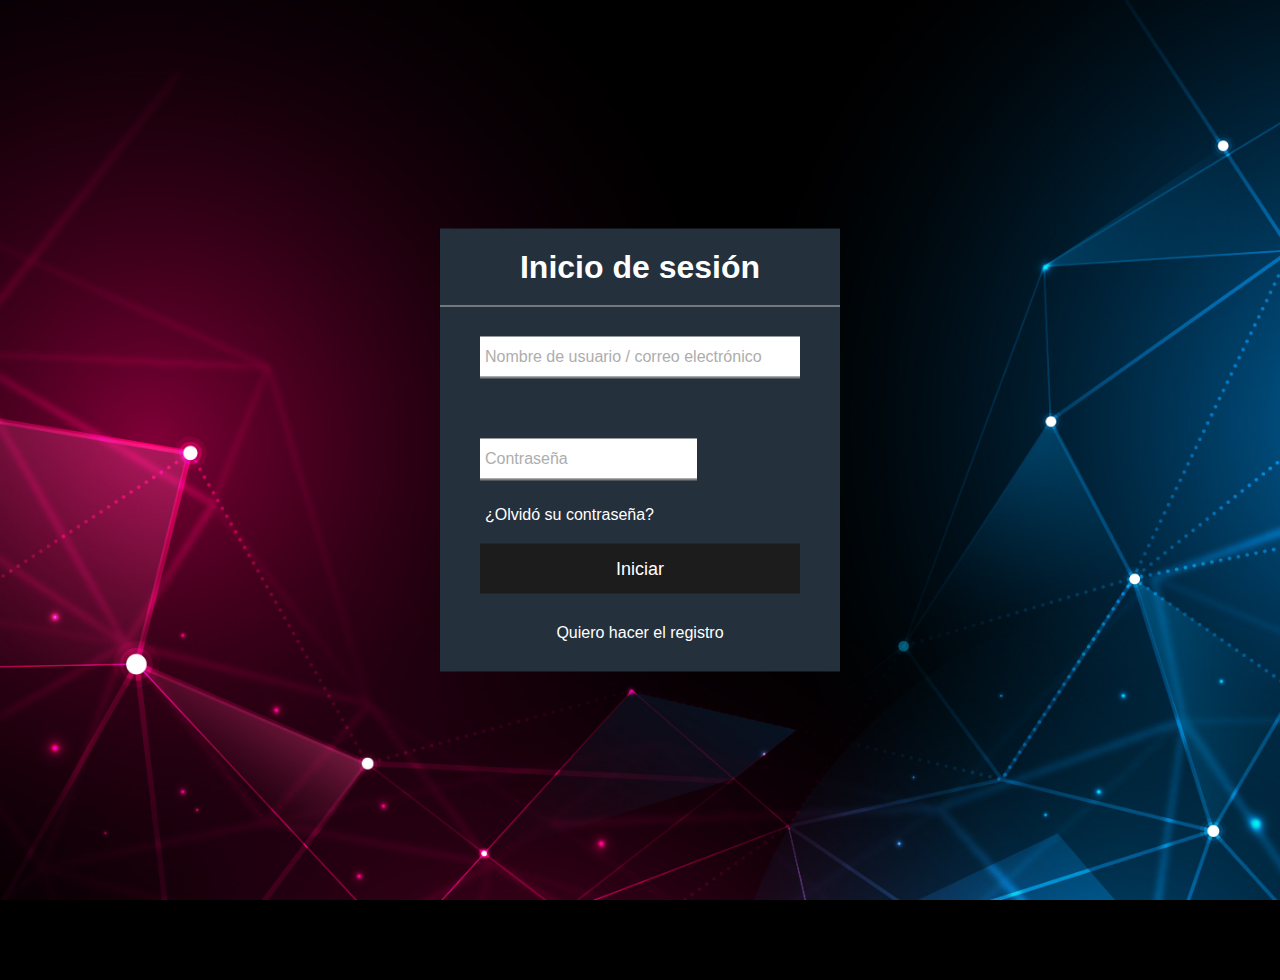
<file: index.html>
<!DOCTYPE html>
<html lang="en">
<head>
    <meta charset="UTF-8">
    <meta name="viewport" content="width=device-width, initial-scale=1.0">
    <title>Prompts Forge</title>
    <link rel="stylesheet" href="style.css">
</head>
<body id="particles-js">
    <div class="formulario">
        <h1 class="inicio">
            Inicio de sesión
        </h1>
        <form method="get" action="prompts.html">
            
            <div class="username">
                <input type="text" required>
                <label>Nombre de usuario / correo electrónico</label>
            </div>
            
            <div class="username tooltip">
                <input type="password" required>
                <label>Contraseña</label>
                <div class="tooltip-text">
                    La contraseña debe contener:
                    <ul>
                        <li>Al menos una letra mayúscula.</li>
                        <li>Al menos un número.</li>
                        <li>Al menos un carácter especial (!@#$%).</li>
                        <li>Entre 8 y 20 caracteres.</li>
                    </ul>
                </div>
            </div>
           
            <div class="recordar">
                <a href="contraseña.html" class="hiper">¿Olvidó su contraseña?</a>
            </div>
            <input type="submit" value="Iniciar">
            <div class="registrarse">
                Quiero hacer el <a href="registro.html" class="hiper">registro</a>
            </div>
        </form>
    </div>
</body>
<script src="http://falconmasters.com/demos/particulas/particles.min.js"></script>
      <script src="http://falconmasters.com/demos/particulas/particulas.js"></script>
      <script src="script.js"></script>
</html>
</file>
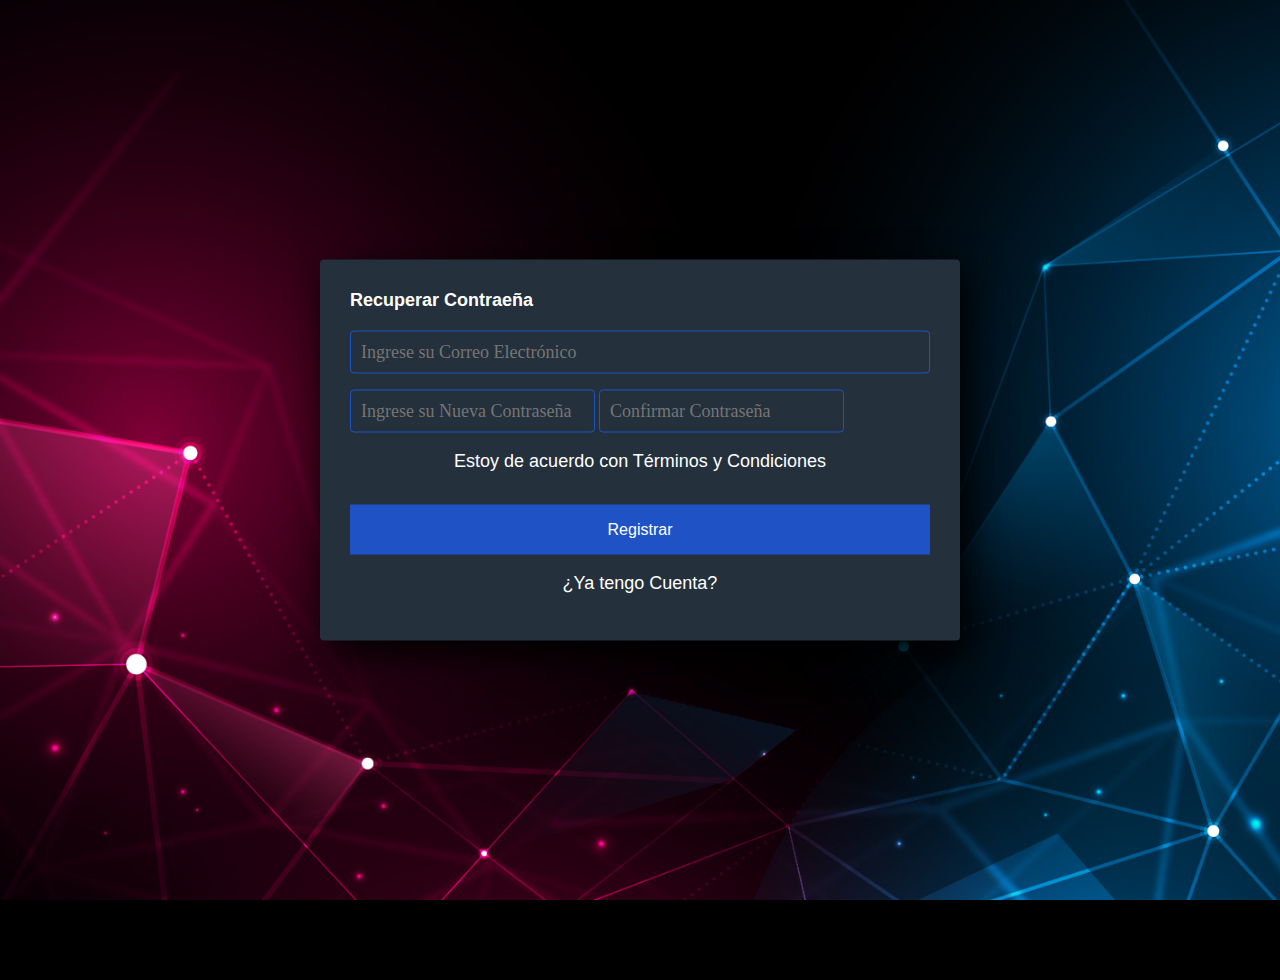
<file: contraseña.html>
<!DOCTYPE html>
<html lang="en">
<head>
  <meta charset="UTF-8">
  <meta name="viewport" content="width=device-width, initial-scale=1.0">
  <meta http-equiv="X-UA-Compatible" content="ie=edge">
  <link rel="stylesheet" href="style.css">
  <title>Formulario Registro</title>
</head>
<body>  
  <section class="form-register">
      <h4>Recuperar Contraeña</h4>
      <input class="controls" type="email" name="correo" id="correo" placeholder="Ingrese su Correo Electrónico">

      
      <div class="tooltip">
          <input class="controls" type="password" name="contraseña" id="contraseña" placeholder="Ingrese su Nueva Contraseña" required>
          <div class="tooltip-text">
              La nueva contraseña debe contener:
              <ul>
                  <li>Al menos una letra mayúscula.</li>
                  <li>Al menos un número.</li>
                  <li>Al menos un carácter especial (!@#$%).</li>
                  <li>Entre 8 y 20 caracteres.</li>
              </ul>
          </div>
          
      </div>
      <div class="tooltip">
            <input class="controls" type="password" name="confirmar_contraseña" id="confirmar_contraseña" placeholder="Confirmar Contraseña" required>
            <div class="tooltip-text">
                Asegúrese de que la contraseña coincida con la anterior.
            </div>
        </div>
      <p>Estoy de acuerdo con <a href="#">Términos y Condiciones</a></p>
      <form id="miFormulario">
          <input class="botons" type="submit" value="Registrar">
      </form>
      <p><a href="index.html">¿Ya tengo Cuenta?</a></p>
  </section>

  <script>
      document.getElementById("miFormulario").addEventListener("submit", function(event) {
          event.preventDefault(); 

          const contraseña = document.getElementById("contraseña").value;

         
          const requisitos = /^(?=.*[A-Z])(?=.*\d)(?=.*[!@#$%])[A-Za-z\d!@#$%]{8,20}$/;
          if (!requisitos.test(contraseña)) {
              alert("La contraseña no cumple con los requisitos. Por favor, verifique.");
              return;
          }

         
          window.location.href = "index.html";
      });
  </script>
</body>

</html>
</file>
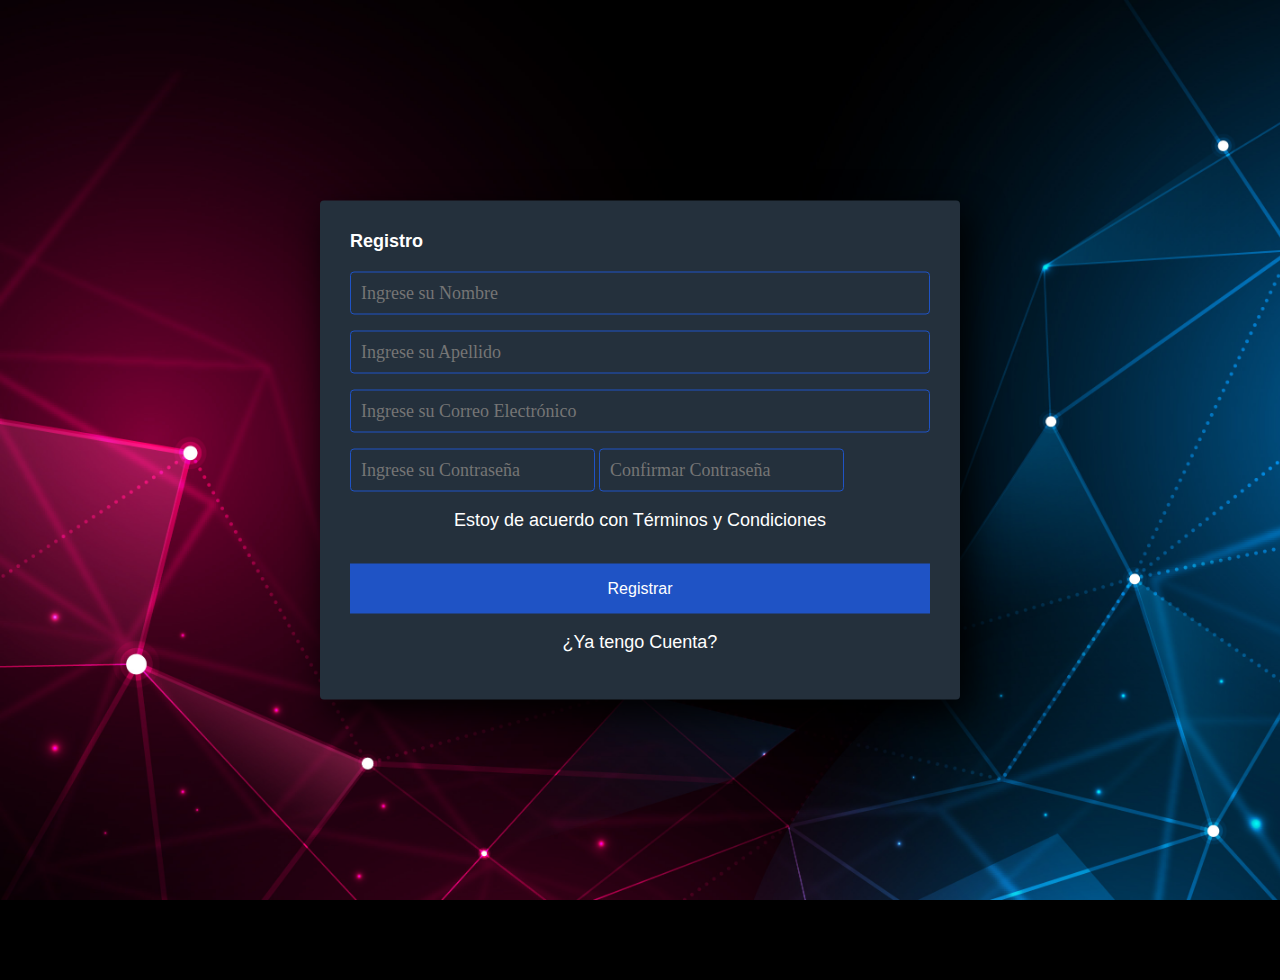
<file: registro.html>
<!DOCTYPE html>
<html lang="en">
<head>
  <meta charset="UTF-8">
  <meta name="viewport" content="width=device-width, initial-scale=1.0">
  <meta http-equiv="X-UA-Compatible" content="ie=edge">
  <link rel="stylesheet" href="style.css">
  <title>Formulario Registro</title>
</head>
<body>  
  <section class="form-register">
      <h4>Registro</h4>
      <input class="controls" type="text" name="nombres" id="nombres" placeholder="Ingrese su Nombre">
      <input class="controls" type="text" name="apellidos" id="apellidos" placeholder="Ingrese su Apellido">
      <input class="controls" type="email" name="correo" id="correo" placeholder="Ingrese su Correo Electrónico">


      <div class="tooltip">
          <input class="controls" type="password" name="contraseña" id="contraseña" placeholder="Ingrese su Contraseña" required>
          <div class="tooltip-text">
              La contraseña debe contener:
              <ul>
                  <li>Al menos una letra mayúscula.</li>
                  <li>Al menos un número.</li>
                  <li>Al menos un carácter especial (!@#$%).</li>
                  <li>Entre 8 y 20 caracteres.</li>
              </ul>
          </div>
          
      </div>
      <div class="tooltip">
            <input class="controls" type="password" name="confirmar_contraseña" id="confirmar_contraseña" placeholder="Confirmar Contraseña" required>
            <div class="tooltip-text">
                Asegúrese de que la contraseña coincida con la anterior.
            </div>
        </div>
      <p>Estoy de acuerdo con <a href="#">Términos y Condiciones</a></p>
      <form id="miFormulario">
          <input class="botons" type="submit" value="Registrar">
      </form>
      <p><a href="index.html">¿Ya tengo Cuenta?</a></p>
  </section>

  <script>
      document.getElementById("miFormulario").addEventListener("submit", function(event) {
          event.preventDefault(); 

          const contraseña = document.getElementById("contraseña").value;

          
          const requisitos = /^(?=.*[A-Z])(?=.*\d)(?=.*[!@#$%])[A-Za-z\d!@#$%]{8,20}$/;
          if (!requisitos.test(contraseña)) {
              alert("La contraseña no cumple con los requisitos. Por favor, verifique.");
              return;
          }

          
          window.location.href = "index.html";
      });
  </script>
</body>

</html>
</file>
<file: style.css>
body{
    margin: 0;
    padding: 0;
    font-family: system-ui, -apple-system, BlinkMacSystemFont, 'Segoe UI', Roboto, Oxygen, Ubuntu, Cantarell, 'Open Sans', 'Helvetica Neue', sans-serif;
    height: 100vh;
    background: url("images/3607424.jpg") no-repeat #000;
    background-size: cover;
    background-attachment: fixed;
    background-repeat: no-repeat;
}
#particles-js{
  color: #000;
}
.inicio{
    color: white;
}
h2{
    color: white;
}
.hiper{
    color: white
}
.IA{
    text-align: center;
   
}
.formulario{
    position: absolute;
    top: 50%;
    left: 50%;
    transform: translate(-50%, -50%);
    width: 400px;
    background: #24303c;
   
}
.formulario h1{
    text-align: center;
    padding:  20px 20px 20px 20px;
    border-bottom: 1px solid silver;
}
.formulario form{
    padding: 0 40px;
    box-sizing: border-box;
}
form .username{
    position: relative;
    border-bottom: 2px solid grey;
    margin: 30px 0;
    
}
/*Usuario*/
.username input{
    width: 100%;
    padding: 0 5px;
    height: 40px;
    font-size: 16px;
    border: none;
    
    outline: none;
    color: black;
}

.username label{
    position: absolute;
    top: 50%;
    left: 5px;
    color: #adadad;
    transform: translateY(-50%);
    font-size: 16px;
    pointer-events: none;
    transition: .5s;
}
.username span::before{
    content: '';
    position: absolute;
    top: 40px;
    left: 0;
    width: 100%;
    height: 2px;
    background: #6C3483;
    transition: 5s;
}

.username input:focus ~ label,
.username input:valid ~ label{
    top: -13px;
    color: white;
    transition: top 0.3s ease, color 0.3s ease;
}

.username input:focus ~ span::before,
.username input:focus ~ span::before{
    width: 100%;
}
.recordar{
    margin: -5px 0 20px 5px;
    color: white;
    cursor: pointer;

}
.recordar:hover{
    text-decoration: underline;
}

input[type="submit"]{
    width: 100%;
    height: 50px;
    background-color: #1c1c1c;
    color: #ffffff;
    border: none;
    
    cursor: pointer;
    outline: none;
    font-size: 18px;
}
input[type="submit"]:hover{
    border-color: #24303c;
    transition: .3s;
}

.registrarse{
    margin: 30px 0;
    text-align: center;
    font-size: 16px;
    color: white;
}
.rergistrarse a{
    color: blue;
    text-decoration: none;

}
.registrarse a:hover{
    text-decoration: underline;
}


.color{
    padding-right: 50%;
    background-color: brown;
    
    
}
nav{
    background-color: aqua;
    padding: 20px;
    margin-left: 300px;
    margin-right: 300px;
    display: flex;
    justify-content: space-around;
    background: none;
    flex-direction: column;
    text-align: center;
}

.enlace{
    background-color: black;
    color: aqua;
    padding: 10px 30px;
    display: inline-block;
    text-decoration: none;
    border-radius: 25px;
    margin: 5px 5px;
}
.enlace:hover{
    background-color: grey;
}
/*Prompts*/

@import url('https://fonts.googleapis.com/css2?family=Open+Sans:ital,wght@0,300;0,400;0,600;0,700;0,800;1,300;1,400;1,600;1,700;1,800&display=swap');

*{
    margin: 0;
    padding: 0;
    box-sizing: border-box;
    text-decoration: none;
    font-family: 'Open Sans', sans-serif;
}

body{
    color: white;
    margin-left: 80px;
    margin-top: 80px;
    transition: margin-left 300ms cubic-bezier(0.785, 0.135, 0.15, 0.86);
}

main{
    padding: 20px;
}

header{
    width: 100%;
    height: 80px;
    background: none;
    display: flex;
    align-items: center;
    position: fixed;
    top: 0;
    z-index: 200;
}

.icon__menu{
    width: 50px;
    height: 100%;
    display: flex;
    justify-content: center;
    align-items: center;
    transform: translateX(10px);
}

.icon__menu i{
    font-size: 20px;
    cursor: pointer;
    position: absolute;
}

.menu__side{
    width: 80px;
    height: 100%;
    background: black;
    position: fixed;
    top: 0;
    left: 0;
    color: white;
    font-size: 18px;
    z-index: 300;
    overflow: hidden;
    overflow-y: scroll;
    border-right: 20px solid rgba(255, 255, 255, 0.308);
    transition: all 300ms cubic-bezier(0.785, 0.135, 0.15, 0.86);
}

/*Ocultar scroll para chrome, safari y opera*/
.menu__side::-webkit-scrollbar{
    display: none;
}

/*Ocultar scroll para IE, Edge y Firefox*/
.menu__side{
    -ms-overflow-style: none;
    scrollbar-width: none;
}


.name__page{
    padding: 20px 30px;
    display: flex;
    align-items: center;
    margin-top: 10px;
}

.name__page i{
    width: 20px;
    margin-right: 20px;
}

.options__menu{
    padding: 20px 30px;
    position: absolute;
    top: 80px;
}

.options__menu a{
    color: #ffffffb2;
    cursor: default;
    display: block;
    position: relative;
    transition: color 300ms;
}

.options__menu a:hover{
    color: white;
}

.options__menu .option{
    padding: 20px 0px;
    display: flex;
    align-items: center;
    position: relative;
}

.options__menu .option i{
    width: 20px;
    margin-right: 20px;
    cursor: pointer;
}

.options__menu .option h4{
    font-weight: 300;
    cursor: pointer;
}

a.selected{
    color: #fff;
}

.selected:before{
    content: '';
    width: 3px;
    height: 80%;
    background: white;
    position: absolute;
    top: 10%;
    left: -30px;
}

/*Clases para usar en JavaScript*/

.body_move{
    margin-left: 250px;
}

.menu__side_move{
    width: 250px;
}


@media screen and (max-width: 760px){
    .body_move{
        margin-left: 0px;
    }

    .menu__side_move{
        width: 80px;
        left: -80px;
    }
}
/*Columnas*/
.blueviolet{
  color: white;
  font-size: 50px;
  background-color: transparent;
  margin-bottom: 20px;
  margin-top: 20px;
  margin-left: 200px;
  margin-right: 200px;
  padding: 20px;
  text-align: center;
}
.columnas{
  background-color: none;
  color: white;
  padding: 20px;
  width: 50%;
  margin: 50px 30px 30px 50px;
  text-align: center;
  font-size: 20px;
}
.padre{
  display: flex;
  margin-bottom: 2%;
  
}
.intro{
    text-align: center;
    font-size: 20px;
    margin-left: 400px;
    margin-right: 400px;
}
.prompts{
    margin-top: 30px;
    width: 100%;
    height: auto;
}
/*Registro*/
*{
    margin: 0px;
    padding: 0px;
    box-sizing: border-box;
  }
  
  
  
.form-register {
    
    background: #24303c;
    padding: 30px;
    margin: auto;
    margin-top: auto;
    border-radius: 4px;
    font-family: 'calibri';
    color: white;
    box-shadow: 7px 13px 37px #000;
    position: absolute;
    top: 50%;
    left: 50%;
    transform: translate(-50%, -50%);
  }
  
.form-register h4 {
    font-size: 18px;
    margin-bottom: 20px;
  }
  
.controls {
    width: 100%;
    background: #24303c;
    padding: 10px;
    border-radius: 4px;
    margin-bottom: 16px;
    border: 1px solid #1f53c5;
    font-family: 'calibri';
    font-size: 18px;
    color: white;
  }
  
.form-register p {
    height: 40px;
    text-align: center;
    font-size: 18px;
    line-height: 25px
  }
  
.form-register a {
    color: white;
    text-decoration: none;
  }
  
.form-register a:hover {
    color: white;
    text-decoration: underline;
  }
  
.form-register .botons {
    width: 100%;
    background: #1f53c5;
    border: none;
    padding: 12px;
    color: white;
    margin: 16px 0;
    font-size: 16px;
}



.tooltip {
    position: relative;
    display: inline-block;
}

.tooltip .tooltip-text {
    visibility: hidden;
    width: 250px;
    background-color: #333;
    color: #fff;
    text-align: left;
    border-radius: 5px;
    padding: 10px;
    position: absolute;
    z-index: 1;
    bottom: 125%; /* Ajusta la posición según sea necesario */
    left: 50%;
    transform: translateX(-50%);
    opacity: 0;
    transition: opacity 0.3s;
}

.tooltip .tooltip-text::after {
    content: "";
    position: absolute;
    top: 100%; /* Apunta al campo */
    left: 50%;
    margin-left: -5px;
    border-width: 5px;
    border-style: solid;
    border-color: #333 transparent transparent transparent;
}

.tooltip:hover .tooltip-text,
.tooltip input:focus + .tooltip-text {
    visibility: visible;
    opacity: 1;
}

/*BARRA DE BUSQUEDA*/
.prompt-simulator {
    margin-top: 50px;
    margin-left: 350px;
    margin-right: 350px;
    padding: 15px;
    background: #24303c;
    border-radius: 8px;
    box-shadow: 0 2px 5px rgba(0, 0, 0, 0.1);
    display: flex;
    flex-direction: column;
    gap: 15px; /* Espaciado entre los elementos */
}

.selector {
    display: flex;
    flex-direction: row; /* Los elementos estarán en fila */
    align-items: center; /* Alinea verticalmente */
    gap: 15px; /* Espacio entre el selector y el botón */
    width: 100%;
}

.selector label {
    font-size: 20px;
    font-weight: bold;
}

.selector select {
    font-size: 20px;
    padding: 8px;
    border-radius: 5px;
    border: 1px solid #ccc;
    flex: 1; /* Hace que el selector ocupe todo el espacio disponible */
    max-width: 500px; /* Establece un límite para el tamaño del select */
}

.selector button {
    padding: 8px 15px;
    font-size: 20px;
    color: #fff;
    background-color: #524f4f;
    border: none;
    border-radius: 5px;
    cursor: pointer;
    transition: background-color 0.3s;
    align-self: flex-end; /* Hace que el botón se alinee a la derecha */
}

.selector button:hover {
    background-color: #0056b3;
}

textarea {
    width: 100%;
    height: 100px;
    font-size: 20px;
    padding: 10px;
    border-radius: 5px;
    border: 1px solid #ccc;
    resize: none;
    background: #ffffff;
    color: #000000;
}

.response {
    font-size: 25px;
    padding: 10px;
    background: #ffffff;
    border-radius: 5px;
    min-height: 50px;
    white-space: pre-wrap;
    font-family: 'Courier New', Courier, monospace;
    border: 1px solid #000000;
    color: #000000;
    
    /* Nueva propiedad para habilitar scroll */
    max-height: 700px; /* Altura máxima para la caja */
    overflow-y: auto;  /* Habilita el scroll vertical */
}
</file>
